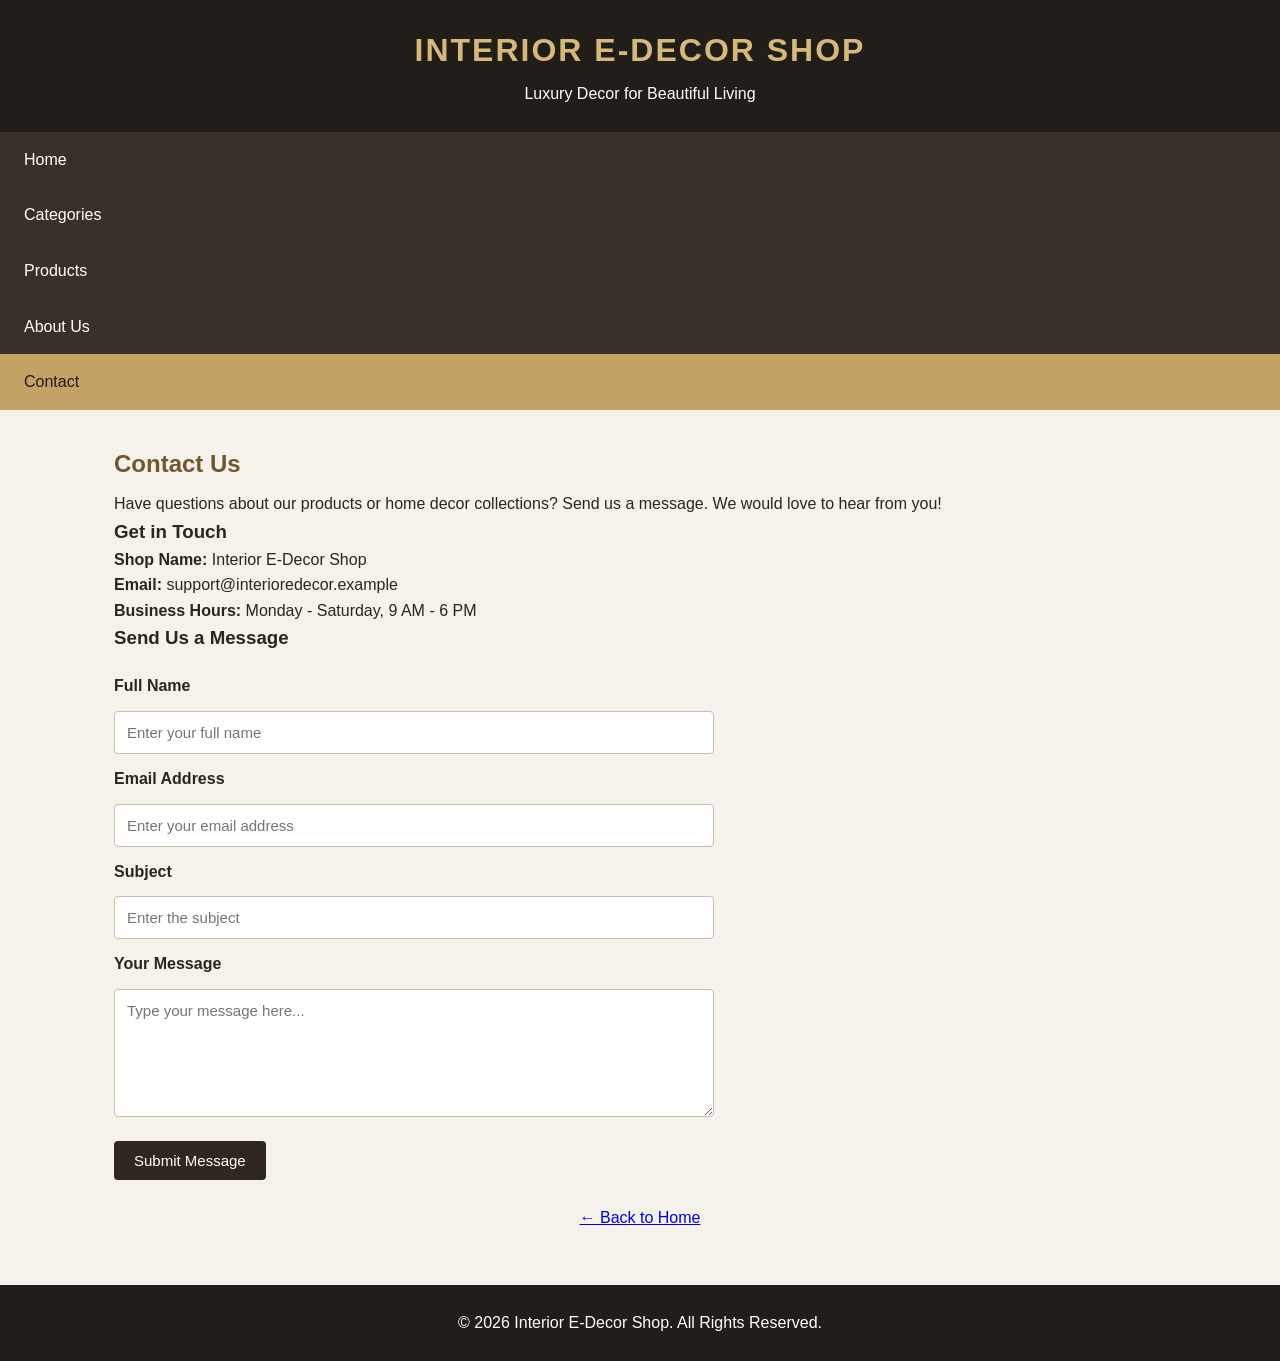
<file: contact.html>
<!DOCTYPE html>
<html lang="en">
<head>
    <meta charset="UTF-8">
    <meta name="viewport" content="width=device-width, initial-scale=1.0">
    <title>Contact Us | Interior E-Decor Shop</title>
    <link rel="stylesheet" href="../style.css">
</head>
<body>

    <!-- Header -->
    <header class="header">
        <h1>INTERIOR E-DECOR SHOP</h1>
        <p>Luxury Decor for Beautiful Living</p>
    </header>

    <!-- Navigation -->
    <nav class="navbar">
        <a href="../index.html">Home</a>
        <a href="categories.html">Categories</a>
        <a href="products.html">Products</a>
        <a href="about.html">About Us</a>
        <a href="contact.html" class="active">Contact</a>
    </nav>

    <!-- Main Content -->
    <main class="page-content">

        <h2>Contact Us</h2>

        <p>
            Have questions about our products or home decor collections?
            Send us a message. We would love to hear from you!
        </p>

        <!-- Contact Details -->
        <section class="about-section">
            <h3>Get in Touch</h3>
            <p><strong>Shop Name:</strong> Interior E-Decor Shop</p>
            <p><strong>Email:</strong> support@interioredecor.example</p>
            <p><strong>Business Hours:</strong> Monday - Saturday, 9 AM - 6 PM</p>
        </section>

        <!-- Contact Form -->
        <section class="about-section">
            <h3>Send Us a Message</h3>

            <form id="contactForm" class="contact-form">

                <label for="name">Full Name</label>
                <input
                    type="text"
                    id="name"
                    name="name"
                    placeholder="Enter your full name"
                    required
                >

                <label for="email">Email Address</label>
                <input
                    type="email"
                    id="email"
                    name="email"
                    placeholder="Enter your email address"
                    required
                >

                <label for="subject">Subject</label>
                <input
                    type="text"
                    id="subject"
                    name="subject"
                    placeholder="Enter the subject"
                    required
                >

                <label for="message">Your Message</label>
                <textarea
                    id="message"
                    name="message"
                    rows="6"
                    placeholder="Type your message here..."
                    required
                ></textarea>

                <button type="submit">Submit Message</button>

            </form>

            <!-- Confirmation Message -->
            <div id="successMessage" class="notice" hidden>
                <h3>Message Submitted Successfully!</h3>
                <p>Thank you for contacting Interior E-Decor Shop.</p>
                <button type="button" id="sendAnother">
                    Send Another Message
                </button>
            </div>

        </section>

        <p style="text-align: center; margin-top: 25px;">
            <a href="../index.html" class="back-link">
                ← Back to Home
            </a>
        </p>

    </main>

    <!-- Footer -->
    <footer class="footer">
        <p>&copy; 2026 Interior E-Decor Shop. All Rights Reserved.</p>
    </footer>

    <!-- Form Script -->
    <script>
        const contactForm = document.getElementById("contactForm");
        const successMessage = document.getElementById("successMessage");
        const sendAnother = document.getElementById("sendAnother");

        contactForm.addEventListener("submit", function(event) {
            event.preventDefault();

            contactForm.hidden = true;
            successMessage.hidden = false;
        });

        sendAnother.addEventListener("click", function() {
            contactForm.reset();
            successMessage.hidden = true;
            contactForm.hidden = false;
        });
    </script>

</body>
</html>
</file>
<file: style.css>
/* =========================
   GLOBAL STYLES
========================= */

* {
    margin: 0;
    padding: 0;
    box-sizing: border-box;
}

body {
    font-family: Arial, sans-serif;
    background: #f5f1eb;
    color: #29251f;
    line-height: 1.6;
}

/* =========================
   HEADER
========================= */

header {
    background: #211d19;
    color: #d6b878;
    padding: 25px 15px;
    text-align: center;
}

header h1 {
    font-size: 32px;
    letter-spacing: 2px;
}

header p {
    color: white;
    margin-top: 5px;
}

/* =========================
   NAVIGATION BAR
========================= */

nav {
    background: #393129;
}

nav ul {
    display: flex;
    justify-content: center;
    list-style: none;
    flex-wrap: wrap;
}

nav li {
    padding: 0;
}

nav a {
    display: block;
    color: white;
    text-decoration: none;
    padding: 15px 24px;
    transition: 0.3s;
}

nav a:hover,
nav a.active {
    background: #c4a265;
    color: #211d19;
}

/* =========================
   HERO SECTION
========================= */

.hero {
    background: linear-gradient(
        120deg,
        #e8ddcc,
        #c8b69c
    );
    text-align: center;
    padding: 75px 20px;
}

.hero h2 {
    font-size: 38px;
    color: #73562d;
    margin-bottom: 10px;
}

.hero p {
    font-size: 18px;
    margin-bottom: 10px;
}

/* =========================
   BUTTONS
========================= */

.btn,
button {
    display: inline-block;
    background: #302820;
    color: white;
    text-decoration: none;
    padding: 11px 20px;
    margin-top: 12px;
    border: none;
    border-radius: 4px;
    cursor: pointer;
    font-size: 15px;
    transition: 0.3s;
}

.btn:hover,
button:hover {
    background: #a7864b;
    color: white;
}

/* =========================
   MAIN CONTAINER
========================= */

.container {
    display: flex;
    gap: 25px;
    padding: 28px;
    align-items: flex-start;
}

/* =========================
   SIDEBAR
========================= */

.sidebar {
    width: 25%;
    background: white;
    padding: 22px;
    border-radius: 8px;
    box-shadow: 0 3px 12px #00000010;
}

.sidebar h3 {
    color: #94702f;
    margin-bottom: 12px;
}

.sidebar ul {
    list-style: none;
}

.sidebar li {
    padding: 10px 0;
    border-bottom: 1px solid #e8e1d7;
    transition: 0.3s;
}

.sidebar li:hover {
    color: #94702f;
    padding-left: 5px;
}

/* =========================
   CONTENT SECTION
========================= */

.content {
    width: 75%;
    min-width: 0;
}

.content h2,
.page-content h2 {
    color: #73562d;
    margin-bottom: 8px;
}

/* =========================
   PRODUCT CARDS
========================= */

.cards {
    display: flex;
    gap: 20px;
    margin-top: 20px;
    flex-wrap: wrap;
}

.card {
    flex: 1 1 220px;
    min-width: 0;
    background: white;
    padding: 15px;
    text-align: center;
    border-radius: 8px;
    box-shadow: 0 3px 12px #00000012;
    transition: transform 0.3s, box-shadow 0.3s;
}

.card:hover {
    transform: translateY(-5px);
    box-shadow: 0 8px 20px #00000020;
}

.card img {
    width: 100%;
    height: 190px;
    object-fit: cover;
    border-radius: 6px;
    background: #e9dfd0;
}

.card h3 {
    margin-top: 10px;
    color: #302820;
}

.card p {
    margin-top: 5px;
}

/* Product Price */

.price {
    color: #94702f;
    font-size: 19px;
    font-weight: bold;
    margin-top: 5px;
}

/* =========================
   ABOUT SECTION
========================= */

.about {
    background: #e9dfd0;
    padding: 35px 20px;
    text-align: center;
}

.about h2 {
    color: #73562d;
    margin-bottom: 10px;
}

/* =========================
   INNER PAGES
========================= */

.page-content {
    max-width: 1100px;
    margin: auto;
    padding: 35px 24px;
}

.notice {
    background: white;
    padding: 16px;
    border-left: 4px solid #c4a265;
    margin: 18px 0;
}

/* =========================
   CONTACT FORM
========================= */

.contact-form {
    display: grid;
    gap: 12px;
    max-width: 600px;
    margin-top: 20px;
}

.contact-form label {
    font-weight: bold;
}

.contact-form input,
.contact-form select,
.contact-form textarea {
    width: 100%;
    padding: 12px;
    border: 1px solid #cbbda8;
    border-radius: 4px;
    font-family: Arial, sans-serif;
    font-size: 15px;
}

.contact-form input:focus,
.contact-form select:focus,
.contact-form textarea:focus {
    outline: 2px solid #c4a265;
    border-color: #c4a265;
}

.contact-form button {
    width: fit-content;
}

/* =========================
   FOOTER
========================= */

footer {
    background: #211d19;
    color: white;
    text-align: center;
    padding: 25px;
    margin-top: 20px;
}

footer h3 {
    color: #d6b878;
    margin-bottom: 8px;
}

/* =========================
   TABLET RESPONSIVENESS
========================= */

@media screen and (max-width: 992px) {
    .container {
        flex-direction: column;
    }

    .sidebar,
    .content {
        width: 100%;
    }

    .card {
        flex: 1 1 40%;
    }
}

/* =========================
   MOBILE RESPONSIVENESS
========================= */

@media screen and (max-width: 768px) {
    nav ul {
        flex-direction: column;
        text-align: center;
    }

    nav a {
        padding: 10px;
    }

    .container {
        padding: 14px;
    }

    .cards {
        flex-direction: column;
    }

    .card {
        width: 100%;
        flex-basis: auto;
    }

    .hero {
        padding: 45px 15px;
    }

    .hero h2 {
        font-size: 28px;
    }
}

/* =========================
   SMALL MOBILE
========================= */

@media screen and (max-width: 480px) {
    header h1 {
        font-size: 23px;
    }

    .hero h2 {
        font-size: 24px;
    }

    .page-content {
        padding: 22px 14px;
    }

    .btn {
        max-width: 100%;
    }

    .contact-form button {
        width: 100%;
    }
}
</file>
